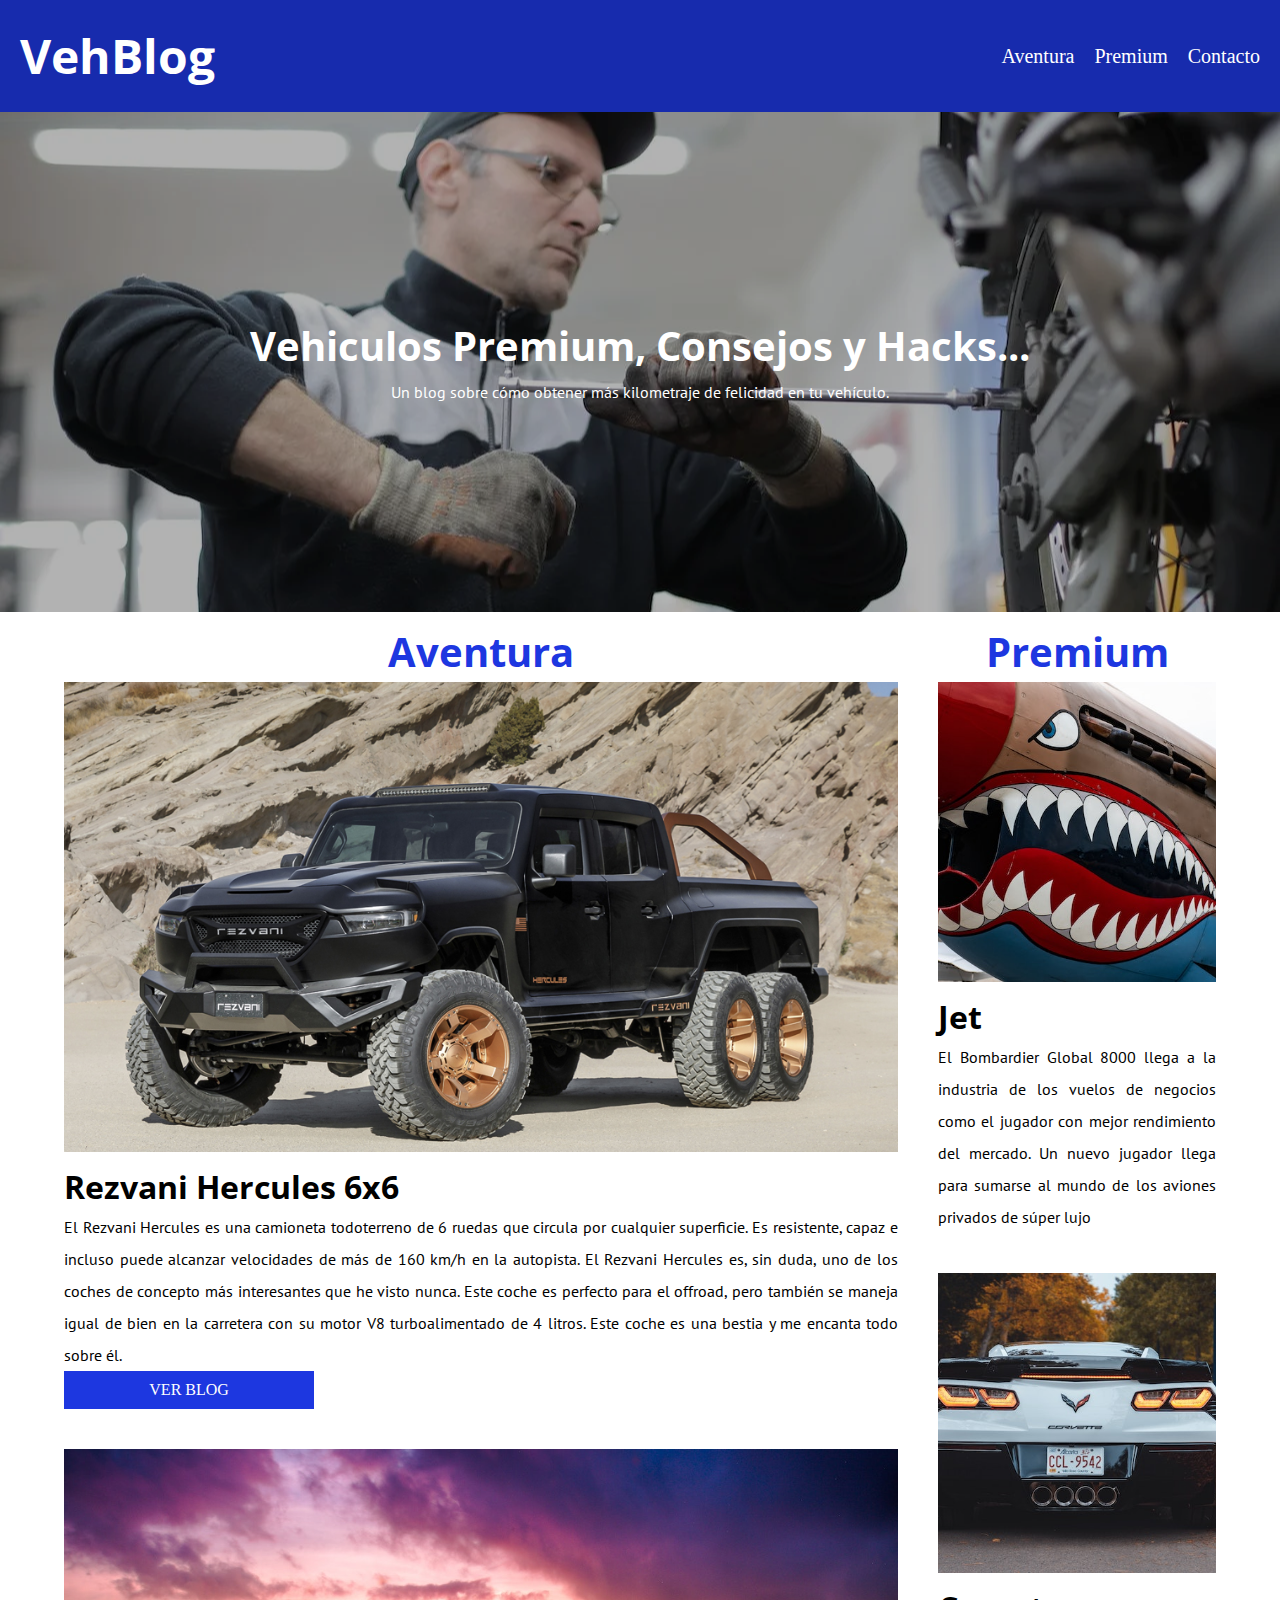
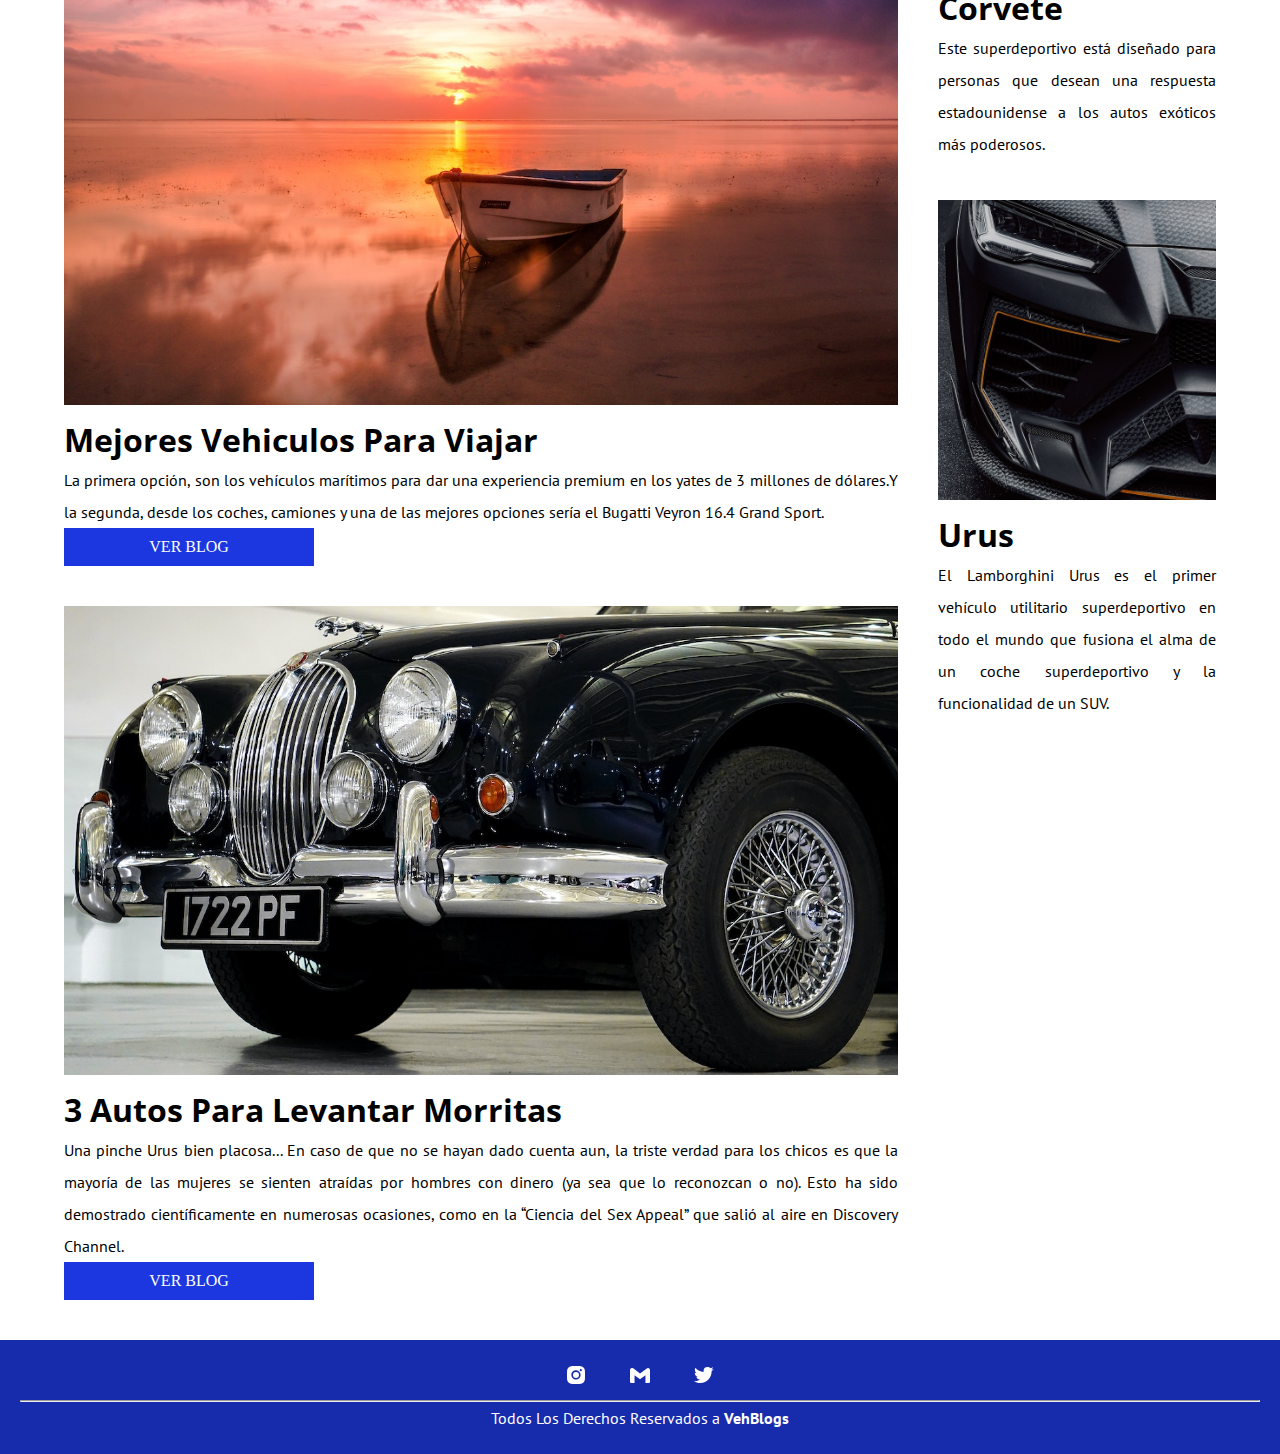
<file: index.html>
<!DOCTYPE html>
<html lang="en">
<head>
    <meta charset="UTF-8">
    <meta http-equiv="X-UA-Compatible" content="IE=edge">
    <meta name="viewport" content="width=device-width, initial-scale=1.0">
    <meta name="description" content="Pagina web sobre vehiculos premium de alta calidad">
    <link rel="preload" href="CSS/normalize.css" as="style">
    <link rel="stylesheet" href="CSS/normalize.css">
    <link rel="preload" href="CSS/style.css" as="style">
    <link rel="stylesheet" href="CSS/style.css">
    <title>LlantaBlogs</title>
</head>
<body>
    <header class="header flex">

        <a class="header__link" href="index.html">
            <h1 class="header__title">VehBlog</h1>
        </a>

        <nav class="navegacion flex">
            <a href="#aventura" class="navegacion__link">Aventura</a>
            <a href="#premium" class="navegacion__link">Premium</a>
            <a href="contacto.html" class="navegacion__link">Contacto</a>
        </nav>

    </header>

    <section class="cover flex">
        <div class="cover__capa"></div>
        <h2 class="cover__title">Vehiculos Premium, Consejos y Hacks...</h2>
        <p class="cover__paragraph"> Un blog sobre cómo obtener más kilometraje de felicidad en tu vehículo.</p>
    </section>

    <div class="container contenedor" id="aventura">
        <main class="main">
            <h2 class="main__title">Aventura</h2>
            <article class="article">
                <img loading="lazy" src="img/hercules.jpg" class="article__image" alt="camioneta 6x6">
                <h3 class="article__title">Rezvani Hercules 6x6</h3>
                <p class="article__paragraph">El Rezvani Hercules es una camioneta todoterreno de 6 ruedas que circula por cualquier superficie. Es resistente, capaz e incluso puede alcanzar velocidades de más de 160 km/h en la autopista. El Rezvani Hercules es, sin duda, uno de los coches de concepto más interesantes que he visto nunca. Este coche es perfecto para el offroad, pero también se maneja igual de bien en la carretera con su motor V8 turboalimentado de 4 litros. Este coche es una bestia y me encanta todo sobre él.</p>
                <a href="hercules6x6.html"class="article__botton">Ver Blog</a>
            </article>
            <article class="article">
                <img loading="lazy" src="img/boat.jpg" class="article__image" alt="bote">
                <h3 class="article__title">Mejores vehiculos para viajar</h3>
                <p class="article__paragraph">La primera opción, son los vehículos marítimos para dar una experiencia premium en los yates de 3 millones de dólares.Y la segunda, desde los coches, camiones y una de las mejores opciones sería el Bugatti Veyron 16.4 Grand Sport.</p>
                <a class="article__botton" href="vehiculos.html">Ver Blog</a>
            </article>
            <article class="article">
                <img loading="lazy" src="img/vehiculo-negro.jpg" class="article__image" alt="vehiculo">
                <h3 class="article__title">3 autos para levantar morritas</h3>
                <p class="article__paragraph">Una pinche Urus bien placosa... En caso de que no se hayan dado cuenta aun, la triste verdad para los chicos es que la mayoría de las mujeres se sienten atraídas por hombres con dinero (ya sea que lo reconozcan o no). Esto ha sido demostrado científicamente en numerosas ocasiones, como en la “Ciencia del Sex Appeal” que salió al aire en Discovery Channel. </p>
                <a class="article__botton botton" href="morritas.html">Ver Blog</a>
            </article>
        </main>

        <aside class="asidebar" id="premium">
            <h2 class="asidebar__title">
                Premium
            </h2>

            <div class="asidebar-card">
                <img loading="lazy" src="img/jet.jpg" alt="jet" class="card__image">
                <h3 class="card__title">Jet</h3>
                <p class="card__paragraph">El Bombardier Global 8000 llega a la industria de los vuelos de negocios como el jugador con mejor rendimiento del mercado. Un nuevo jugador llega para sumarse al mundo de los aviones privados de súper lujo</p>
            </div>
            <div class="asidebar-card">
                <img loading="lazy" src="img/corvette.jpg" alt="corvette" class="card__image">
                <h3 class="card__title">Corvete</h3>
                <p class="card__paragraph">Este superdeportivo está diseñado para personas que desean una respuesta estadounidense a los autos exóticos más poderosos.</p>
            </div>
            <div class="asidebar-card">
                <img loading="lazy" src="img/urus.jpg" alt="Urus" class="card__image">
                <h3 class="card__title">Urus</h3>
                <p class="card__paragraph">El Lamborghini Urus es el primer vehículo utilitario superdeportivo en todo el mundo que fusiona el alma de un coche superdeportivo y la funcionalidad de un SUV.</p>
            </div>
        </aside>     
    </div>



    <footer class="footer">
        <nav class="navegacion flex">
            <a href="#" class="navegacion__link"><svg xmlns="http://www.w3.org/2000/svg" width="24" height="24" style="fill: var(--ligth);"><path d="M20.947 8.305a6.53 6.53 0 0 0-.419-2.216 4.61 4.61 0 0 0-2.633-2.633 6.606 6.606 0 0 0-2.186-.42c-.962-.043-1.267-.055-3.709-.055s-2.755 0-3.71.055a6.606 6.606 0 0 0-2.185.42 4.607 4.607 0 0 0-2.633 2.633 6.554 6.554 0 0 0-.419 2.185c-.043.963-.056 1.268-.056 3.71s0 2.754.056 3.71c.015.748.156 1.486.419 2.187a4.61 4.61 0 0 0 2.634 2.632 6.584 6.584 0 0 0 2.185.45c.963.043 1.268.056 3.71.056s2.755 0 3.71-.056a6.59 6.59 0 0 0 2.186-.419 4.615 4.615 0 0 0 2.633-2.633c.263-.7.404-1.438.419-2.187.043-.962.056-1.267.056-3.71-.002-2.442-.002-2.752-.058-3.709zm-8.953 8.297c-2.554 0-4.623-2.069-4.623-4.623s2.069-4.623 4.623-4.623a4.623 4.623 0 0 1 0 9.246zm4.807-8.339a1.077 1.077 0 0 1-1.078-1.078 1.077 1.077 0 1 1 2.155 0c0 .596-.482 1.078-1.077 1.078z"></path><circle cx="11.994" cy="11.979" r="3.003"></circle></svg></a>
            <a href="#" class="navegacion__link"><svg xmlns="http://www.w3.org/2000/svg" width="24" height="24" style="fill: var(--ligth);"><path d="m18.73 5.41-1.28 1L12 10.46 6.55 6.37l-1.28-1A2 2 0 0 0 2 7.05v11.59A1.36 1.36 0 0 0 3.36 20h3.19v-7.72L12 16.37l5.45-4.09V20h3.19A1.36 1.36 0 0 0 22 18.64V7.05a2 2 0 0 0-3.27-1.64z"></path></svg></a>
            <a href="#" class="navegacion__link"><svg xmlns="http://www.w3.org/2000/svg" width="24" height="24" style="fill: var(--ligth);"><path d="M19.633 7.997c.013.175.013.349.013.523 0 5.325-4.053 11.461-11.46 11.461-2.282 0-4.402-.661-6.186-1.809.324.037.636.05.973.05a8.07 8.07 0 0 0 5.001-1.721 4.036 4.036 0 0 1-3.767-2.793c.249.037.499.062.761.062.361 0 .724-.05 1.061-.137a4.027 4.027 0 0 1-3.23-3.953v-.05c.537.299 1.16.486 1.82.511a4.022 4.022 0 0 1-1.796-3.354c0-.748.199-1.434.548-2.032a11.457 11.457 0 0 0 8.306 4.215c-.062-.3-.1-.611-.1-.923a4.026 4.026 0 0 1 4.028-4.028c1.16 0 2.207.486 2.943 1.272a7.957 7.957 0 0 0 2.556-.973 4.02 4.02 0 0 1-1.771 2.22 8.073 8.073 0 0 0 2.319-.624 8.645 8.645 0 0 1-2.019 2.083z"></path></svg></a>
        </nav>
        <hr>
        <p class="footer__paragraph">Todos Los Derechos Reservados a <b>VehBlogs</b></p>
    </footer>


    <script src="JS/modernizr.js"></script>
</body>
</html>
</file>
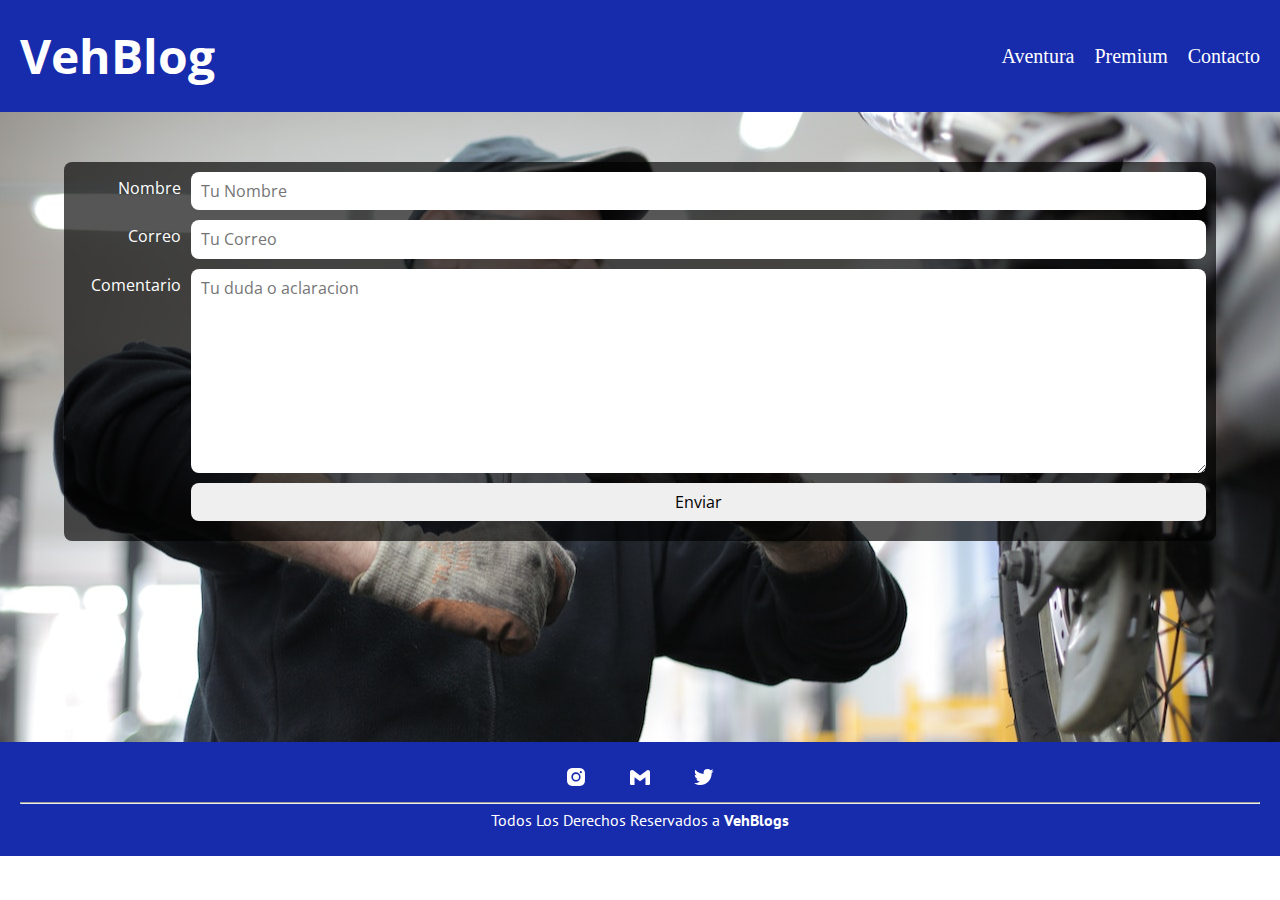
<file: contacto.html>
<!DOCTYPE html>
<html lang="en">
<head>
    <meta charset="UTF-8">
    <meta http-equiv="X-UA-Compatible" content="IE=edge">
    <meta name="viewport" content="width=device-width, initial-scale=1.0">
    <meta name="description" content="Pagina web sobre vehiculos premium de alta calidad">
    <link rel="preload" href="CSS/normalize.css" as="style">
    <link rel="stylesheet" href="CSS/normalize.css">
    <link rel="preload" href="CSS/style.css" as="style">
    <link rel="stylesheet" href="CSS/style.css">
    <title>LlantaBlogs</title>
</head>
<body>
    <header class="header flex">

        <a class="header__link" href="index.html">
            <h1 class="header__title">VehBlog</h1>
        </a>

        <nav class="navegacion flex">
            <a href="#aventura" class="navegacion__link">Aventura</a>
            <a href="#premium" class="navegacion__link">Premium</a>
            <a href="contacto.html" class="navegacion__link">Contacto</a>
        </nav>

    </header>

        <main class="contacto" style="--i: url(../img/arreglar-auto.jpg)">
            <form class="form contenedor">
                <div class="form__separador">
                    <label class="form__label" for="name">Nombre</label>
                    <input class="form__input" type="text" id="name" placeholder="Tu Nombre" required autocomplete="name">
                </div>
                <div class="form__separador">
                    <label class="form__label" for="email">Correo</label>
                    <input class="form__input" type="email" id="email" placeholder="Tu Correo" required autocomplete="email">
                </div>
                <div class="form__separador">
                    <label class="form__label" for="comentario">Comentario</label>
                    <textarea class="form__input" name="comentario" placeholder="Tu duda o aclaracion" id="comentario" cols="30" rows="10" required></textarea>
                </div>
                <div class="form__separador">
                    <label class="form__label"></label>
                    <input class="form__input" type="submit" value="Enviar">                    
                </div>

            </form>
        </main>

    <footer class="footer">
        <nav class="navegacion flex">
            <a href="#" class="navegacion__link"><svg xmlns="http://www.w3.org/2000/svg" width="24" height="24" style="fill: var(--ligth);"><path d="M20.947 8.305a6.53 6.53 0 0 0-.419-2.216 4.61 4.61 0 0 0-2.633-2.633 6.606 6.606 0 0 0-2.186-.42c-.962-.043-1.267-.055-3.709-.055s-2.755 0-3.71.055a6.606 6.606 0 0 0-2.185.42 4.607 4.607 0 0 0-2.633 2.633 6.554 6.554 0 0 0-.419 2.185c-.043.963-.056 1.268-.056 3.71s0 2.754.056 3.71c.015.748.156 1.486.419 2.187a4.61 4.61 0 0 0 2.634 2.632 6.584 6.584 0 0 0 2.185.45c.963.043 1.268.056 3.71.056s2.755 0 3.71-.056a6.59 6.59 0 0 0 2.186-.419 4.615 4.615 0 0 0 2.633-2.633c.263-.7.404-1.438.419-2.187.043-.962.056-1.267.056-3.71-.002-2.442-.002-2.752-.058-3.709zm-8.953 8.297c-2.554 0-4.623-2.069-4.623-4.623s2.069-4.623 4.623-4.623a4.623 4.623 0 0 1 0 9.246zm4.807-8.339a1.077 1.077 0 0 1-1.078-1.078 1.077 1.077 0 1 1 2.155 0c0 .596-.482 1.078-1.077 1.078z"></path><circle cx="11.994" cy="11.979" r="3.003"></circle></svg></a>
            <a href="#" class="navegacion__link"><svg xmlns="http://www.w3.org/2000/svg" width="24" height="24" style="fill: var(--ligth);"><path d="m18.73 5.41-1.28 1L12 10.46 6.55 6.37l-1.28-1A2 2 0 0 0 2 7.05v11.59A1.36 1.36 0 0 0 3.36 20h3.19v-7.72L12 16.37l5.45-4.09V20h3.19A1.36 1.36 0 0 0 22 18.64V7.05a2 2 0 0 0-3.27-1.64z"></path></svg></a>
            <a href="#" class="navegacion__link"><svg xmlns="http://www.w3.org/2000/svg" width="24" height="24" style="fill: var(--ligth);"><path d="M19.633 7.997c.013.175.013.349.013.523 0 5.325-4.053 11.461-11.46 11.461-2.282 0-4.402-.661-6.186-1.809.324.037.636.05.973.05a8.07 8.07 0 0 0 5.001-1.721 4.036 4.036 0 0 1-3.767-2.793c.249.037.499.062.761.062.361 0 .724-.05 1.061-.137a4.027 4.027 0 0 1-3.23-3.953v-.05c.537.299 1.16.486 1.82.511a4.022 4.022 0 0 1-1.796-3.354c0-.748.199-1.434.548-2.032a11.457 11.457 0 0 0 8.306 4.215c-.062-.3-.1-.611-.1-.923a4.026 4.026 0 0 1 4.028-4.028c1.16 0 2.207.486 2.943 1.272a7.957 7.957 0 0 0 2.556-.973 4.02 4.02 0 0 1-1.771 2.22 8.073 8.073 0 0 0 2.319-.624 8.645 8.645 0 0 1-2.019 2.083z"></path></svg></a>
        </nav>
        <hr>
        <p class="footer__paragraph">Todos Los Derechos Reservados a <b>VehBlogs</b></p>
    </footer>

    <script src="JS/modernizr.js"></script>

</body>
</html>
</file>
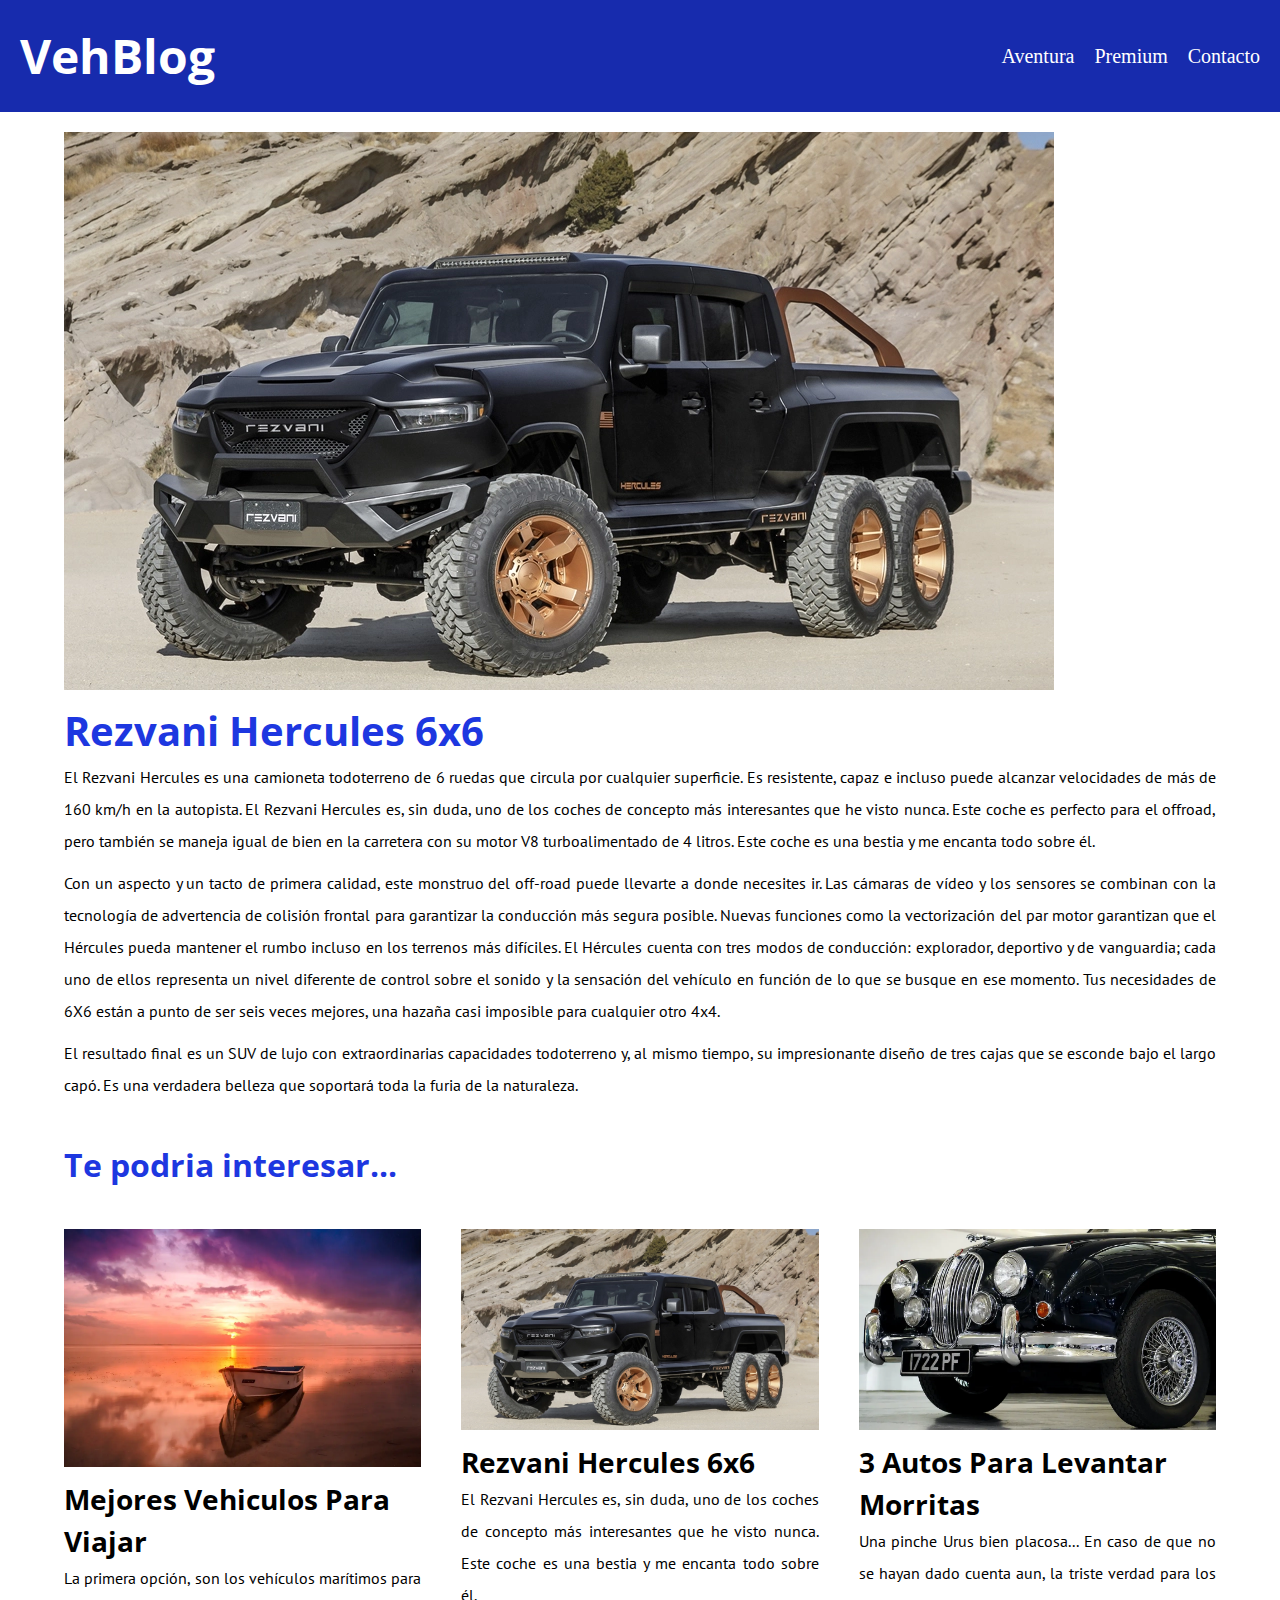
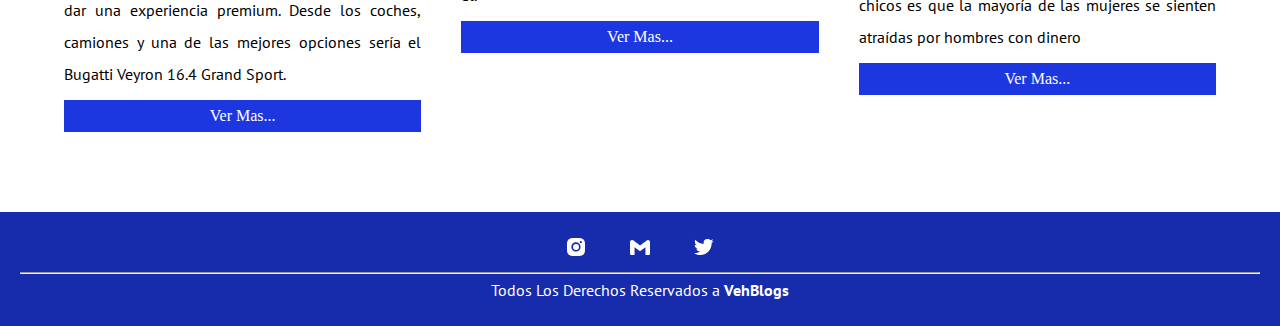
<file: hercules6x6.html>
<!DOCTYPE html>
<html lang="en">
<head>
    <meta charset="UTF-8">
    <meta http-equiv="X-UA-Compatible" content="IE=edge">
    <meta name="viewport" content="width=device-width, initial-scale=1.0">
    <link rel="preload" href="CSS/normalize.css" as="style">
    <link rel="stylesheet" href="CSS/normalize.css">
    <link rel="preload" href="CSS/style.css" as="style">
    <link rel="stylesheet" href="CSS/style.css">
    <title>LlantaBlogs</title>
</head>
<body>
    <header class="header flex">

        <a class="header__link" href="index.html">
            <h1 class="header__title">VehBlog</h1>
        </a>

        <nav class="navegacion flex">
            <a href="index.html" class="navegacion__link">Aventura</a>
            <a href="index.html" class="navegacion__link">Premium</a>
            <a href="contacto.html" class="navegacion__link">Contacto</a>
        </nav>

    </header>

    <main class="main">
        <article class="entrada contenedor">
            <picture>
                <source loading="lazy" class="entrada__image" srcset="img/hercules.webp" type="image/webp">
                <img loading="lazy" class="entrada__image" src="img/hercules.jpg" alt="camioneta 6x6">
            </picture>
            <h2 class="entrada__title">Rezvani Hercules 6x6</h2>
            <p class="entrada__paragraph">El Rezvani Hercules es una camioneta todoterreno de 6 ruedas que circula por cualquier superficie. Es resistente, capaz e incluso puede alcanzar velocidades de más de 160 km/h en la autopista. El Rezvani Hercules es, sin duda, uno de los coches de concepto más interesantes que he visto nunca. Este coche es perfecto para el offroad, pero también se maneja igual de bien en la carretera con su motor V8 turboalimentado de 4 litros. Este coche es una bestia y me encanta todo sobre él.</p>
            <p class="entrada__paragraph">Con un aspecto y un tacto de primera calidad, este monstruo del off-road puede llevarte a donde necesites ir. Las cámaras de vídeo y los sensores se combinan con la tecnología de advertencia de colisión frontal para garantizar la conducción más segura posible. Nuevas funciones como la vectorización del par motor garantizan que el Hércules pueda mantener el rumbo incluso en los terrenos más difíciles. El Hércules cuenta con tres modos de conducción: explorador, deportivo y de vanguardia; cada uno de ellos representa un nivel diferente de control sobre el sonido y la sensación del vehículo en función de lo que se busque en ese momento. Tus necesidades de 6X6 están a punto de ser seis veces mejores, una hazaña casi imposible para cualquier otro 4x4.</p>
            <p class="entrada__paragraph">El resultado final es un SUV de lujo con extraordinarias capacidades todoterreno y, al mismo tiempo, su impresionante diseño de tres cajas que se esconde bajo el largo capó. Es una verdadera belleza que soportará toda la furia de la naturaleza.</p>
        </article>
    </main>

    <aside class="recomendaciones contenedor">
        <h3 class="recomendaciones__title">Te podria interesar...</h3>
        <div class="card">
            <picture>
                <source loading="lazy" class="entrada__image" srcset="img/boat.webp" type="image/webp">
                <img loading="lazy" class="entrada__image" src="img/boat.jpg" alt="camioneta 6x6">
            </picture>
            <h4 class="card__title">Mejores Vehiculos para Viajar</h4>
            <p class="card__paragraph">La primera opción, son los vehículos marítimos para dar una experiencia premium. Desde los coches, camiones y una de las mejores opciones sería el Bugatti Veyron 16.4 Grand Sport.</p>
            <a class="card__botton" href="vehiculos.html">Ver mas...</a>
        </div>
        <div class="card">
            <picture>
                <source loading="lazy" class="entrada__image" srcset="img/hercules.webp" type="image/webp">
                <img loading="lazy" class="entrada__image" src="img/hercules.jpg" alt="camioneta 6x6">
            </picture>
            <h4 class="card__title">Rezvani Hercules 6x6</h4>
            <p class="card__paragraph">El Rezvani Hercules es, sin duda, uno de los coches de concepto más interesantes que he visto nunca. Este coche es una bestia y me encanta todo sobre él.</p>
            <a class="card__botton" href="hercules6x6.html">Ver mas...</a>
        </div>
        <div class="card">
            <picture>
                <source loading="lazy" class="entrada__image" srcset="img/vehiculo-negro.webp" type="image/webp">
                <img loading="lazy" class="entrada__image" src="img/vehiculo-negro.jpg" alt="auto clasico">
            </picture>
            <h4 class="card__title">3 autos para levantar morritas</h4>
            <p class="card__paragraph">Una pinche Urus bien placosa... En caso de que no se hayan dado cuenta aun, la triste verdad para los chicos es que la mayoría de las mujeres se sienten atraídas por hombres con dinero</p>
            <a class="card__botton" href="morritas.html">Ver mas...</a>
        </div>
    </aside>


    <footer class="footer">
        <nav class="navegacion flex">
            <a href="#" class="navegacion__link"><svg xmlns="http://www.w3.org/2000/svg" width="24" height="24" style="fill: var(--ligth);"><path d="M20.947 8.305a6.53 6.53 0 0 0-.419-2.216 4.61 4.61 0 0 0-2.633-2.633 6.606 6.606 0 0 0-2.186-.42c-.962-.043-1.267-.055-3.709-.055s-2.755 0-3.71.055a6.606 6.606 0 0 0-2.185.42 4.607 4.607 0 0 0-2.633 2.633 6.554 6.554 0 0 0-.419 2.185c-.043.963-.056 1.268-.056 3.71s0 2.754.056 3.71c.015.748.156 1.486.419 2.187a4.61 4.61 0 0 0 2.634 2.632 6.584 6.584 0 0 0 2.185.45c.963.043 1.268.056 3.71.056s2.755 0 3.71-.056a6.59 6.59 0 0 0 2.186-.419 4.615 4.615 0 0 0 2.633-2.633c.263-.7.404-1.438.419-2.187.043-.962.056-1.267.056-3.71-.002-2.442-.002-2.752-.058-3.709zm-8.953 8.297c-2.554 0-4.623-2.069-4.623-4.623s2.069-4.623 4.623-4.623a4.623 4.623 0 0 1 0 9.246zm4.807-8.339a1.077 1.077 0 0 1-1.078-1.078 1.077 1.077 0 1 1 2.155 0c0 .596-.482 1.078-1.077 1.078z"></path><circle cx="11.994" cy="11.979" r="3.003"></circle></svg></a>
            <a href="#" class="navegacion__link"><svg xmlns="http://www.w3.org/2000/svg" width="24" height="24" style="fill: var(--ligth);"><path d="m18.73 5.41-1.28 1L12 10.46 6.55 6.37l-1.28-1A2 2 0 0 0 2 7.05v11.59A1.36 1.36 0 0 0 3.36 20h3.19v-7.72L12 16.37l5.45-4.09V20h3.19A1.36 1.36 0 0 0 22 18.64V7.05a2 2 0 0 0-3.27-1.64z"></path></svg></a>
            <a href="#" class="navegacion__link"><svg xmlns="http://www.w3.org/2000/svg" width="24" height="24" style="fill: var(--ligth);"><path d="M19.633 7.997c.013.175.013.349.013.523 0 5.325-4.053 11.461-11.46 11.461-2.282 0-4.402-.661-6.186-1.809.324.037.636.05.973.05a8.07 8.07 0 0 0 5.001-1.721 4.036 4.036 0 0 1-3.767-2.793c.249.037.499.062.761.062.361 0 .724-.05 1.061-.137a4.027 4.027 0 0 1-3.23-3.953v-.05c.537.299 1.16.486 1.82.511a4.022 4.022 0 0 1-1.796-3.354c0-.748.199-1.434.548-2.032a11.457 11.457 0 0 0 8.306 4.215c-.062-.3-.1-.611-.1-.923a4.026 4.026 0 0 1 4.028-4.028c1.16 0 2.207.486 2.943 1.272a7.957 7.957 0 0 0 2.556-.973 4.02 4.02 0 0 1-1.771 2.22 8.073 8.073 0 0 0 2.319-.624 8.645 8.645 0 0 1-2.019 2.083z"></path></svg></a>
        </nav>
        <hr>
        <p class="footer__paragraph">Todos Los Derechos Reservados a <b>VehBlogs</b></p>
    </footer>
    <script src="JS/modernizr.js"></script>

</body>
</html>
</file>
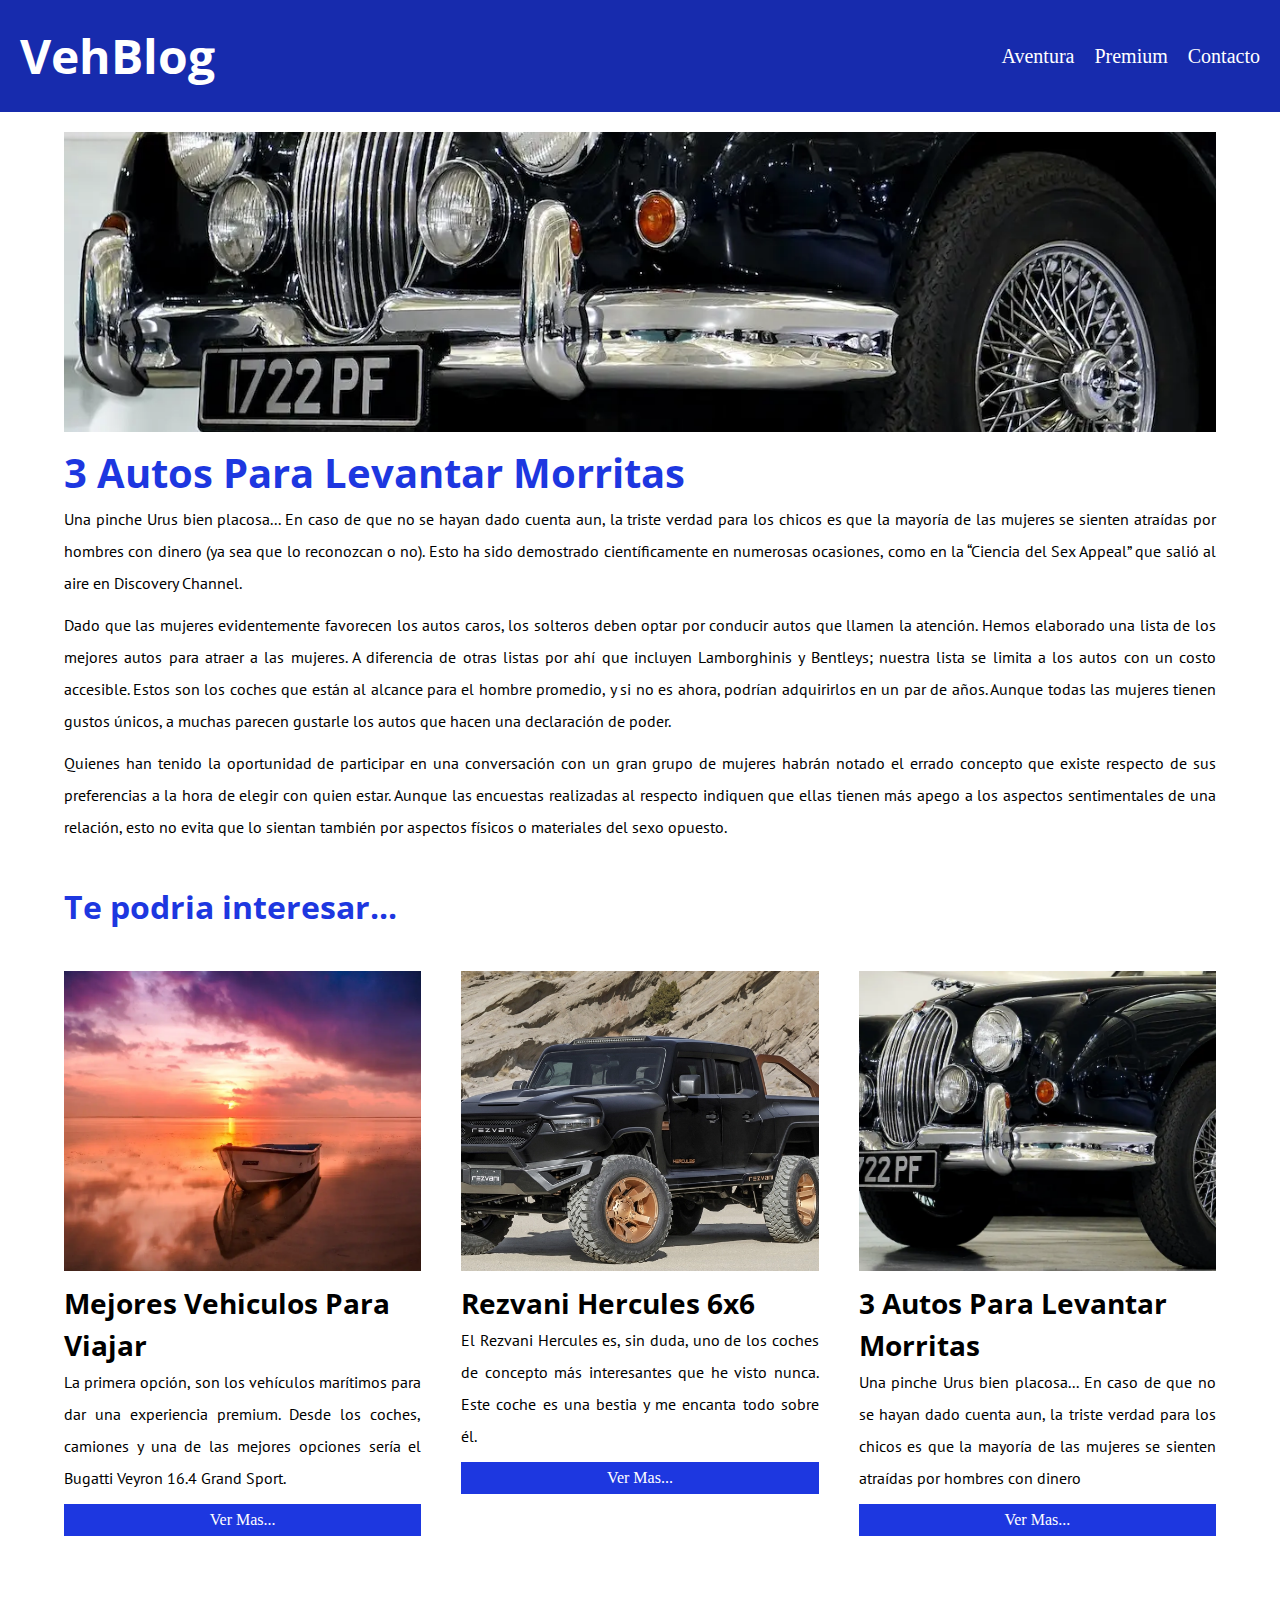
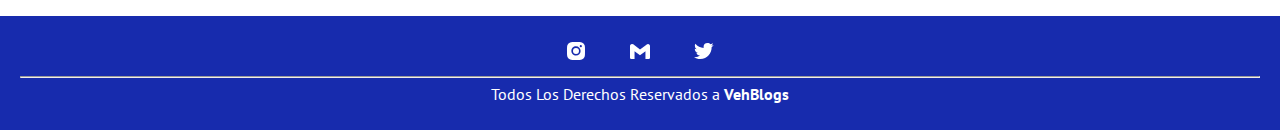
<file: morritas.html>
<!DOCTYPE html>
<html lang="en">
<head>
    <meta charset="UTF-8">
    <meta http-equiv="X-UA-Compatible" content="IE=edge">
    <meta name="viewport" content="width=device-width, initial-scale=1.0">
    <link rel="preload" href="CSS/normalize.css" as="style">
    <link rel="stylesheet" href="CSS/normalize.css">
    <link rel="preload" href="CSS/style.css" as="style">
    <link rel="stylesheet" href="CSS/style.css">
    <title>LlantaBlogs</title>
</head>
<body>
    <header class="header flex">

        <a class="header__link" href="index.html">
            <h1 class="header__title">VehBlog</h1>
        </a>

        <nav class="navegacion flex">
            <a href="index.html" class="navegacion__link">Aventura</a>
            <a href="index.html" class="navegacion__link">Premium</a>
            <a href="contacto.html" class="navegacion__link">Contacto</a>
        </nav>

    </header>

    <main class="main">
        <article class="entrada contenedor">
            <picture>
                <source loading="lazy" srcset="img/vehiculo-negro.webp" type="image/webp">
                <img loading="lazy" class="card__image" src="img/vehiculo-negro.jpg" alt="vehiculo clasico">
            </picture>
            <h2 class="entrada__title">3 autos para levantar morritas</h2>
            <p class="entrada__paragraph">Una pinche Urus bien placosa... En caso de que no se hayan dado cuenta aun, la triste verdad para los chicos es que la mayoría de las mujeres se sienten atraídas por hombres con dinero (ya sea que lo reconozcan o no). Esto ha sido demostrado científicamente en numerosas ocasiones, como en la “Ciencia del Sex Appeal” que salió al aire en Discovery Channel. </p>
            <p class="entrada__paragraph">Dado que las mujeres evidentemente favorecen los autos caros, los solteros deben optar por conducir autos que llamen la atención. Hemos elaborado una lista de los mejores autos para atraer a las mujeres. A diferencia de otras listas por ahí que incluyen Lamborghinis y Bentleys; nuestra lista se limita a los autos con un costo accesible. Estos son los coches que están al alcance para el hombre promedio, y si no es ahora, podrían adquirirlos en un par de años. Aunque todas las mujeres tienen gustos únicos, a muchas parecen gustarle los autos que hacen una declaración de poder.</p>
            <p class="entrada__paragraph">Quienes han tenido la oportunidad de participar en una conversación con un gran grupo de mujeres habrán notado el errado concepto que existe respecto de sus preferencias a la hora de elegir con quien estar.
            Aunque las encuestas realizadas al respecto indiquen que ellas tienen más apego a los aspectos sentimentales de una relación, esto no evita que lo sientan también por aspectos físicos o materiales del sexo opuesto.</p>
        </article>
    </main>

    <aside class="recomendaciones contenedor">
        <h3 class="recomendaciones__title">Te podria interesar...</h3>
        <div class="card">
            <picture>
                <source loading="lazy" srcset="img/boat.webp" type="image/webp">
                <img loading="lazy" class="card__image" src="img/boat.jpg" alt="bote">
            </picture>
            <h4 class="card__title">Mejores Vehiculos para Viajar</h4>
            <p class="card__paragraph">La primera opción, son los vehículos marítimos para dar una experiencia premium. Desde los coches, camiones y una de las mejores opciones sería el Bugatti Veyron 16.4 Grand Sport.</p>
            <a class="card__botton" href="vehiculos.html">Ver mas...</a>
        </div>
        <div class="card">
            <picture>
                <source loading="lazy" srcset="img/hercules.webp" type="image/webp">
                <img loading="lazy" class="card__image" src="img/hercules.jpg" alt="camioneta 6x6">
            </picture>
            <h4 class="card__title">Rezvani Hercules 6x6</h4>
            <p class="card__paragraph">El Rezvani Hercules es, sin duda, uno de los coches de concepto más interesantes que he visto nunca. Este coche es una bestia y me encanta todo sobre él.</p>
            <a class="card__botton" href="hercules6x6.html">Ver mas...</a>
        </div>
        <div class="card">
            <picture>
                <source loading="lazy" srcset="img/vehiculo-negro.webp" type="image/webp">
                <img loading="lazy" class="card__image" src="img/vehiculo-negro.jpg" alt="auto clasico">
            </picture>
            <h4 class="card__title">3 autos para levantar morritas</h4>
            <p class="card__paragraph">Una pinche Urus bien placosa... En caso de que no se hayan dado cuenta aun, la triste verdad para los chicos es que la mayoría de las mujeres se sienten atraídas por hombres con dinero</p>
            <a class="card__botton" href="morritas.html">Ver mas...</a>
        </div>
    </aside>


    <footer class="footer">
        <nav class="navegacion flex">
            <a href="#" class="navegacion__link"><svg xmlns="http://www.w3.org/2000/svg" width="24" height="24" style="fill: var(--ligth);"><path d="M20.947 8.305a6.53 6.53 0 0 0-.419-2.216 4.61 4.61 0 0 0-2.633-2.633 6.606 6.606 0 0 0-2.186-.42c-.962-.043-1.267-.055-3.709-.055s-2.755 0-3.71.055a6.606 6.606 0 0 0-2.185.42 4.607 4.607 0 0 0-2.633 2.633 6.554 6.554 0 0 0-.419 2.185c-.043.963-.056 1.268-.056 3.71s0 2.754.056 3.71c.015.748.156 1.486.419 2.187a4.61 4.61 0 0 0 2.634 2.632 6.584 6.584 0 0 0 2.185.45c.963.043 1.268.056 3.71.056s2.755 0 3.71-.056a6.59 6.59 0 0 0 2.186-.419 4.615 4.615 0 0 0 2.633-2.633c.263-.7.404-1.438.419-2.187.043-.962.056-1.267.056-3.71-.002-2.442-.002-2.752-.058-3.709zm-8.953 8.297c-2.554 0-4.623-2.069-4.623-4.623s2.069-4.623 4.623-4.623a4.623 4.623 0 0 1 0 9.246zm4.807-8.339a1.077 1.077 0 0 1-1.078-1.078 1.077 1.077 0 1 1 2.155 0c0 .596-.482 1.078-1.077 1.078z"></path><circle cx="11.994" cy="11.979" r="3.003"></circle></svg></a>
            <a href="#" class="navegacion__link"><svg xmlns="http://www.w3.org/2000/svg" width="24" height="24" style="fill: var(--ligth);"><path d="m18.73 5.41-1.28 1L12 10.46 6.55 6.37l-1.28-1A2 2 0 0 0 2 7.05v11.59A1.36 1.36 0 0 0 3.36 20h3.19v-7.72L12 16.37l5.45-4.09V20h3.19A1.36 1.36 0 0 0 22 18.64V7.05a2 2 0 0 0-3.27-1.64z"></path></svg></a>
            <a href="#" class="navegacion__link"><svg xmlns="http://www.w3.org/2000/svg" width="24" height="24" style="fill: var(--ligth);"><path d="M19.633 7.997c.013.175.013.349.013.523 0 5.325-4.053 11.461-11.46 11.461-2.282 0-4.402-.661-6.186-1.809.324.037.636.05.973.05a8.07 8.07 0 0 0 5.001-1.721 4.036 4.036 0 0 1-3.767-2.793c.249.037.499.062.761.062.361 0 .724-.05 1.061-.137a4.027 4.027 0 0 1-3.23-3.953v-.05c.537.299 1.16.486 1.82.511a4.022 4.022 0 0 1-1.796-3.354c0-.748.199-1.434.548-2.032a11.457 11.457 0 0 0 8.306 4.215c-.062-.3-.1-.611-.1-.923a4.026 4.026 0 0 1 4.028-4.028c1.16 0 2.207.486 2.943 1.272a7.957 7.957 0 0 0 2.556-.973 4.02 4.02 0 0 1-1.771 2.22 8.073 8.073 0 0 0 2.319-.624 8.645 8.645 0 0 1-2.019 2.083z"></path></svg></a>
        </nav>
        <hr>
        <p class="footer__paragraph">Todos Los Derechos Reservados a <b>VehBlogs</b></p>
    </footer>
    <script src="JS/modernizr.js"></script>

</body>
</html>
</file>
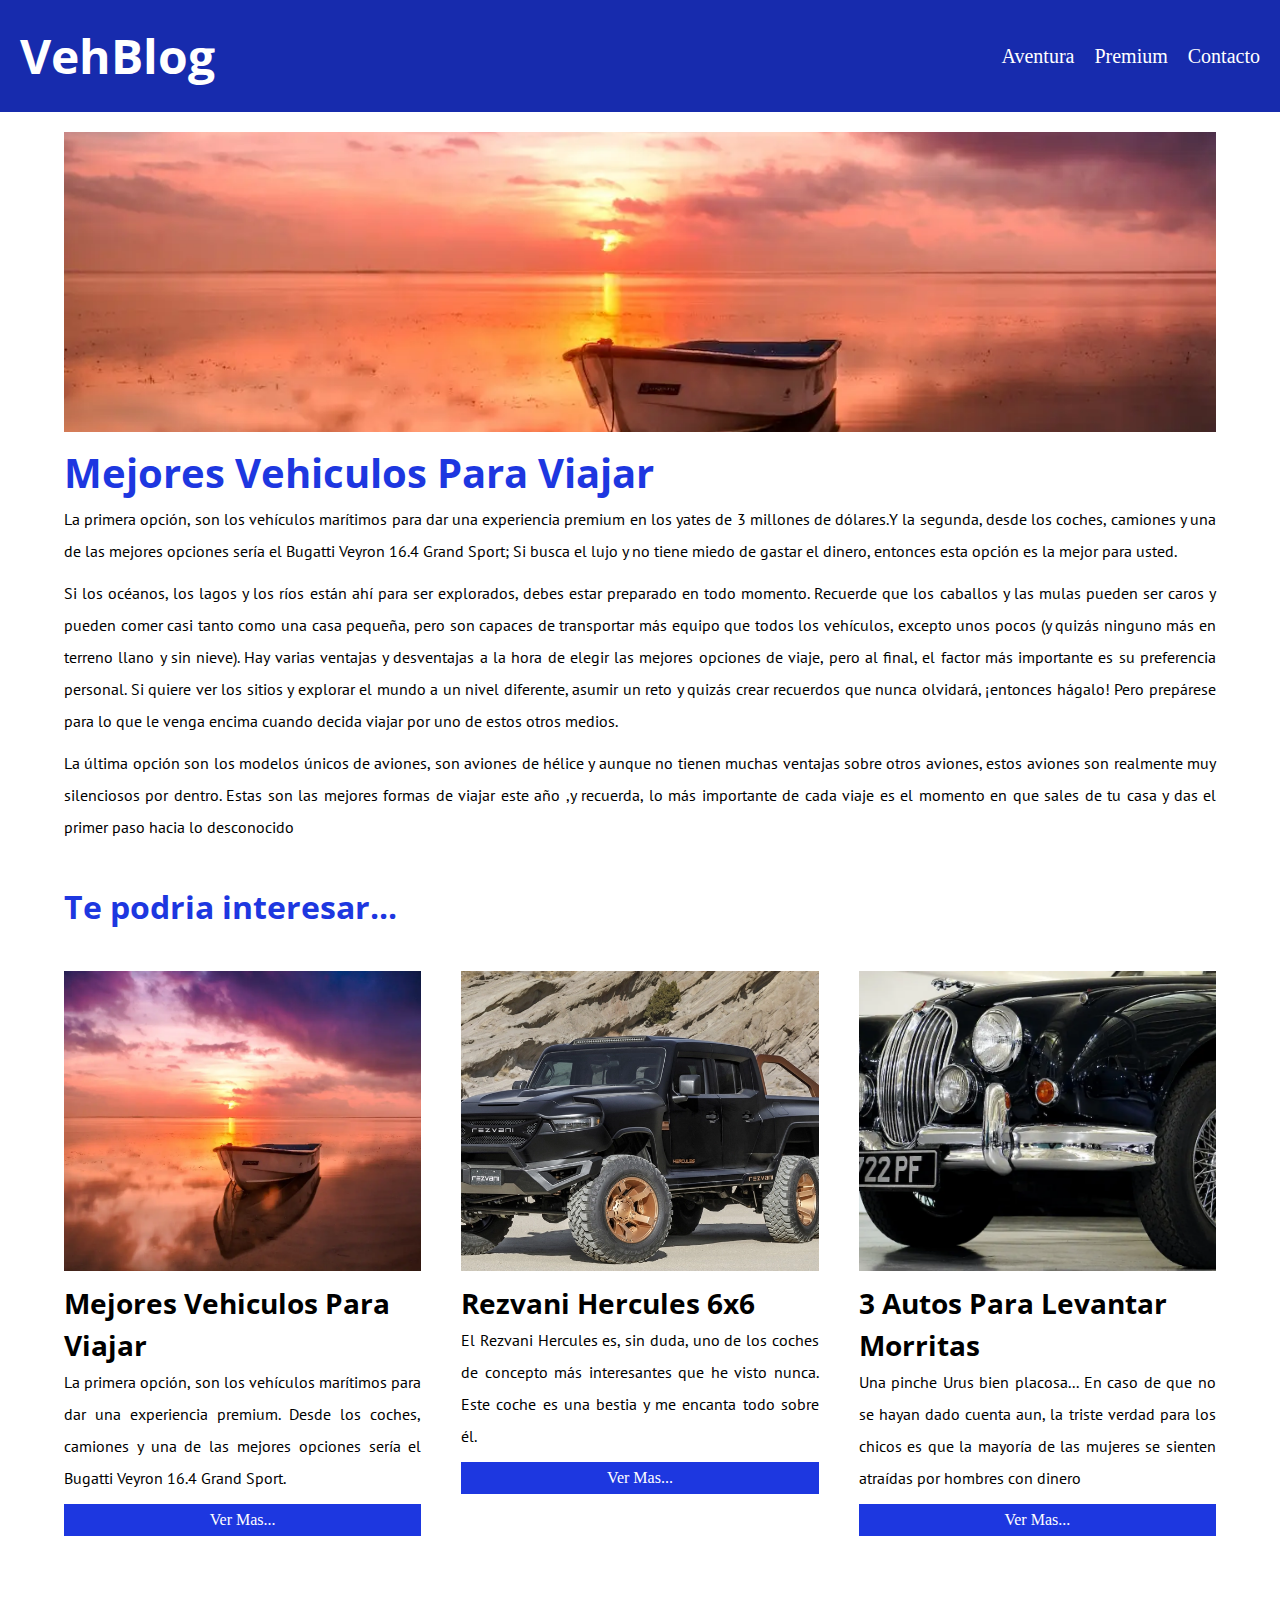
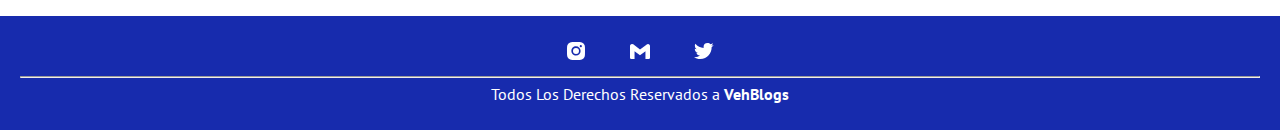
<file: vehiculos.html>
<!DOCTYPE html>
<html lang="en">
<head>
    <meta charset="UTF-8">
    <meta http-equiv="X-UA-Compatible" content="IE=edge">
    <meta name="viewport" content="width=device-width, initial-scale=1.0">
    <link rel="preload" href="CSS/normalize.css" as="style">
    <link rel="stylesheet" href="CSS/normalize.css">
    <link rel="preload" href="CSS/style.css" as="style">
    <link rel="stylesheet" href="CSS/style.css">
    <title>LlantaBlogs</title>
</head>
<body>
    <header class="header flex">

        <a class="header__link" href="index.html">
            <h1 class="header__title">VehBlog</h1>
        </a>

        <nav class="navegacion flex">
            <a href="index.html" class="navegacion__link">Aventura</a>
            <a href="index.html" class="navegacion__link">Premium</a>
            <a href="contacto.html" class="navegacion__link">Contacto</a>
        </nav>

    </header>

    <main class="main">
        <article class="entrada contenedor">
            <picture>
                <source loading="lazy" srcset="img/boat.webp" type="image/webp">
                <img loading="lazy" class="card__image" src="img/boat.jpg" alt="bote">
            </picture>
            <h2 class="entrada__title">Mejores vehiculos para viajar</h2>
            <p class="entrada__paragraph">La primera opción, son los vehículos marítimos para dar una experiencia premium en los yates de 3 millones de dólares.Y la segunda, desde los coches, camiones y una de las mejores opciones sería el Bugatti Veyron 16.4 Grand Sport; Si busca el lujo y no tiene miedo de gastar el dinero, entonces esta opción es la mejor para usted.</p>
            <p class="entrada__paragraph">Si los océanos, los lagos y los ríos están ahí para ser explorados, debes estar preparado en todo momento. Recuerde que los caballos y las mulas pueden ser caros y pueden comer casi tanto como una casa pequeña, pero son capaces de transportar más equipo que todos los vehículos, excepto unos pocos (y quizás ninguno más en terreno llano y sin nieve). Hay varias ventajas y desventajas a la hora de elegir las mejores opciones de viaje, pero al final, el factor más importante es su preferencia personal. Si quiere ver los sitios y explorar el mundo a un nivel diferente, asumir un reto y quizás crear recuerdos que nunca olvidará, ¡entonces hágalo! Pero prepárese para lo que le venga encima cuando decida viajar por uno de estos otros medios.</p>
            <p class="entrada__paragraph">La última opción son los modelos únicos de aviones, son aviones de hélice y aunque no tienen muchas ventajas sobre otros aviones, estos aviones son realmente muy silenciosos por dentro. Estas son las mejores formas de viajar este año ,y recuerda, lo más importante de cada viaje es el momento en que sales de tu casa y das el primer paso hacia lo desconocido</p>
        </article>
    </main>

    <aside class="recomendaciones contenedor">
        <h3 class="recomendaciones__title">Te podria interesar...</h3>
        <div class="card">
            <picture>
                <source loading="lazy" srcset="img/boat.webp" type="image/webp">
                <img loading="lazy" class="card__image" src="img/boat.jpg" alt="bote">
            </picture>
            <h4 class="card__title">Mejores Vehiculos para Viajar</h4>
            <p class="card__paragraph">La primera opción, son los vehículos marítimos para dar una experiencia premium. Desde los coches, camiones y una de las mejores opciones sería el Bugatti Veyron 16.4 Grand Sport.</p>
            <a class="card__botton" href="vehiculos.html">Ver mas...</a>
        </div>
        <div class="card">
            <picture>
                <source loading="lazy" srcset="img/hercules.webp" type="image/webp">
                <img loading="lazy" class="card__image" src="img/hercules.jpg" alt="camioneta 6x6">
            </picture>
            <h4 class="card__title">Rezvani Hercules 6x6</h4>
            <p class="card__paragraph">El Rezvani Hercules es, sin duda, uno de los coches de concepto más interesantes que he visto nunca. Este coche es una bestia y me encanta todo sobre él.</p>
            <a class="card__botton" href="hercules6x6.html">Ver mas...</a>
        </div>
        <div class="card">
            <picture>
                <source loading="lazy" srcset="img/vehiculo-negro.webp" type="image/webp">
                <img loading="lazy" class="card__image" src="img/vehiculo-negro.jpg" alt="vehiculo clasico">
            </picture>
            <h4 class="card__title">3 autos para levantar morritas</h4>
            <p class="card__paragraph">Una pinche Urus bien placosa... En caso de que no se hayan dado cuenta aun, la triste verdad para los chicos es que la mayoría de las mujeres se sienten atraídas por hombres con dinero</p>
            <a class="card__botton" href="morritas.html">Ver mas...</a>
        </div>
    </aside>


    <footer class="footer">
        <nav class="navegacion flex">
            <a href="#" class="navegacion__link"><svg xmlns="http://www.w3.org/2000/svg" width="24" height="24" style="fill: var(--ligth);"><path d="M20.947 8.305a6.53 6.53 0 0 0-.419-2.216 4.61 4.61 0 0 0-2.633-2.633 6.606 6.606 0 0 0-2.186-.42c-.962-.043-1.267-.055-3.709-.055s-2.755 0-3.71.055a6.606 6.606 0 0 0-2.185.42 4.607 4.607 0 0 0-2.633 2.633 6.554 6.554 0 0 0-.419 2.185c-.043.963-.056 1.268-.056 3.71s0 2.754.056 3.71c.015.748.156 1.486.419 2.187a4.61 4.61 0 0 0 2.634 2.632 6.584 6.584 0 0 0 2.185.45c.963.043 1.268.056 3.71.056s2.755 0 3.71-.056a6.59 6.59 0 0 0 2.186-.419 4.615 4.615 0 0 0 2.633-2.633c.263-.7.404-1.438.419-2.187.043-.962.056-1.267.056-3.71-.002-2.442-.002-2.752-.058-3.709zm-8.953 8.297c-2.554 0-4.623-2.069-4.623-4.623s2.069-4.623 4.623-4.623a4.623 4.623 0 0 1 0 9.246zm4.807-8.339a1.077 1.077 0 0 1-1.078-1.078 1.077 1.077 0 1 1 2.155 0c0 .596-.482 1.078-1.077 1.078z"></path><circle cx="11.994" cy="11.979" r="3.003"></circle></svg></a>
            <a href="#" class="navegacion__link"><svg xmlns="http://www.w3.org/2000/svg" width="24" height="24" style="fill: var(--ligth);"><path d="m18.73 5.41-1.28 1L12 10.46 6.55 6.37l-1.28-1A2 2 0 0 0 2 7.05v11.59A1.36 1.36 0 0 0 3.36 20h3.19v-7.72L12 16.37l5.45-4.09V20h3.19A1.36 1.36 0 0 0 22 18.64V7.05a2 2 0 0 0-3.27-1.64z"></path></svg></a>
            <a href="#" class="navegacion__link"><svg xmlns="http://www.w3.org/2000/svg" width="24" height="24" style="fill: var(--ligth);"><path d="M19.633 7.997c.013.175.013.349.013.523 0 5.325-4.053 11.461-11.46 11.461-2.282 0-4.402-.661-6.186-1.809.324.037.636.05.973.05a8.07 8.07 0 0 0 5.001-1.721 4.036 4.036 0 0 1-3.767-2.793c.249.037.499.062.761.062.361 0 .724-.05 1.061-.137a4.027 4.027 0 0 1-3.23-3.953v-.05c.537.299 1.16.486 1.82.511a4.022 4.022 0 0 1-1.796-3.354c0-.748.199-1.434.548-2.032a11.457 11.457 0 0 0 8.306 4.215c-.062-.3-.1-.611-.1-.923a4.026 4.026 0 0 1 4.028-4.028c1.16 0 2.207.486 2.943 1.272a7.957 7.957 0 0 0 2.556-.973 4.02 4.02 0 0 1-1.771 2.22 8.073 8.073 0 0 0 2.319-.624 8.645 8.645 0 0 1-2.019 2.083z"></path></svg></a>
        </nav>
        <hr>
        <p class="footer__paragraph">Todos Los Derechos Reservados a <b>VehBlogs</b></p>
    </footer>
    <script src="JS/modernizr.js"></script>

</body>
</html>
</file>
<file: CSS/style.css>
@import url('https://fonts.googleapis.com/css2?family=Open+Sans:wght@400;800&display=swap');
@import url('https://fonts.googleapis.com/css2?family=Open+Sans:wght@400;800&family=PT+Sans&display=swap');

:root {
    /* VARIABLES */

    /* Colores */
    --primary-color: #1D37E0;
    --primary-color-dark: #172BAD;
    --secondary-color: #6072E6;
    --ligth: #fff;
    --dark: #313131;

    /* Fuentes */
    --font-heading: 'Open Sans', sans-serif;
    --font-paragraph: 'PT Sans', sans-serif;

    /* Margenes */
    --margin-x: 4rem;
    --margin-m: 2rem;
    --margin-s: 1rem;

}

html {
    box-sizing: border-box;
    font-size: 62.5%;
    height: 100vh;
}

*, *::after, *::before {
    box-sizing: inherit;
    margin: 0;
    padding: 0;
}

body {
    font-size: var(--font-paragraph);
    font-size: 1.6rem;
    line-height: 2;
}

/* Globales */

.contenedor {
    max-width: 120rem;
    width: 90%;
    margin: 0 auto;
}

a {text-decoration: none;}

li {list-style: none;}

p {
    font-family: var(--font-paragraph);
}

h1, h2, h3, h4 {
    font-family: var(--font-heading);
    text-align: center;
    line-height: 1.5;
}

h1 {
    font-size: 4.8rem;
}

h2 {
    font-size: 4rem;
}

h3 {
    font-size: 3.2rem;
}

h4 {
    font-size: 2.8rem;
}

img {
    max-width: 100%;
}

/* Utilidades */

.centrar__texto {
    text-align: center;
}

.flex {
    display: flex;
    justify-content: space-between;
    align-items: center;
}

/* Header */
.header {
    flex-direction: column;
    padding: var(--margin-s);
    background-color: var(--primary-color-dark);
    width: 100%;
}

@media (min-width: 768px) {
    .header {
        flex-direction: row;
        padding: var(--margin-m);
    }
}

.header__link {
    color: var(--ligth);
}

.header__title {
    margin: 0;
}

.navegacion {
    flex-direction: column;
    gap: var(--margin-s);
    width: auto;
}

@media (min-width: 768px) {
    .navegacion {
        flex-direction: row;
        gap: var(--margin-m);
    }
}

.navegacion__link {
    color: var(--ligth);
    font-size: 2rem;
    opacity: 1;
    transition: opacity .3s;
}

.navegacion__link:hover {
    opacity: .7;
}



/* Cover */
.webp .cover {
    background-image: url(../img/arreglar-auto.webp);
}

.no-webp .cover {
    background-image: url(../img/arreglar-auto.jpg);
}

.cover {
    height: 50rem;
    background-size: cover;
    background-position: center center;
    background-repeat: no-repeat;
    position: relative;
    flex-direction: column;
    align-items: center;
    justify-content: center;
    color: #fff;
    margin-bottom: var(--margin-s);
}

.cover__capa {
    position: absolute;
    top: 0;
    right: 0;
    bottom: 0;
    left: 0;
    background-color: #000;
    opacity: .3;
}

.cover__title {
    z-index: 2;
}

.cover__paragraph {
    z-index: 2;
    text-align: center;
}


/* Info */

.main__title {
    color: var(--primary-color);
}

.container {
    display: grid;
    column-gap: var(--margin-x);
    row-gap: var(--margin-x);
}

@media (min-width: 768px) {
    .container {
        grid-template-columns: 3fr 1fr;
    }
}

.article {
    margin-bottom: var(--margin-x);
}

.article__title {
    text-align: left;
    text-transform: capitalize;
}

.article__paragraph {
    text-align: justify;
}

.article__botton {
    width: 100%;
    background-color: var(--primary-color);
    cursor: pointer;
    padding: .3rem 2rem;
    display: block;
    text-align: center;
    text-transform: uppercase;
}

@media (min-width: 768px) {
    .article__botton {
        width: 30%;
    }
}

.article a {
    color: var(--ligth);
}

.asidebar__title {
    color: var(--primary-color);
}

.asidebar-card {
    margin-bottom: var(--margin-x);
}

/* Footer */

.footer {
    background-color: var(--primary-color-dark);
    padding: var(--margin-m);
}

.footer .navegacion {
    flex-direction: row;
    justify-content: center;
    gap: var(--margin-m);
}

.footer .navegacion a{
    margin: 0 var(--margin-s);
}

.footer__paragraph {
    color: var(--ligth);
    text-align: center;
}

/* Blogs */

.entrada {
    margin: var(--margin-m) auto;
}

.entrada__image {
    object-fit: cover;
}

.entrada__title {
    text-align: left;
    color: var(--primary-color);
    text-transform: capitalize;
}

.entrada__paragraph {
    text-align: justify;
    margin-bottom: var(--margin-s);
}

/* Recomendaciones */

.recomendaciones {
    margin: var(--margin-x) auto;
}

@media (min-width: 768px) {
    .recomendaciones {
        display: grid;
        grid-template-columns: 1fr 1fr 1fr;
        grid-template-rows: repeat(2, auto);
        column-gap: 4rem;
    }
}

.recomendaciones__title {
    text-align: left;
    color: var(--primary-color);
}

@media (min-width: 768px) {
    .recomendaciones__title {
        grid-column: 1 / 4;
    }
}

.card {
    margin: var(--margin-x) auto;
}

.card__image {
    height: 30rem;
    width: 100%;
    object-fit: cover;
    object-position: center;
}

.card__title {
    text-align: left;
    text-transform: capitalize;
}

.card__paragraph {
    text-align: justify;
}

.card__botton {
    display: block;
    background-color: var(--primary-color);
    color: var(--ligth);
    text-align: center;
    text-transform: capitalize;
    margin-top: var(--margin-s);
}

/* Formulario */

.contacto {
    background-image: var(--i);
    background-position: center;
    background-size: cover;
    height: 70vh;
    padding-top: 13rem;
}

@media (min-width: 768px) {
    .contacto {
        padding-top: 5rem;
    }
}

.form {
    background: rgba(0, 0, 0, 0.663);
    border-radius: 8px;
    z-index: 10;
    padding: var(--margin-s);
    font-family: var(--font-heading);
}

.form .form__separador {
    display: flex;
    gap: 1rem;
    margin-bottom: var(--margin-s);
}

.form__label {
    color: var(--ligth);
    width: 12rem;
    text-align: right;
}

.form__input {
    width: 100%;
    padding: var(--margin-s);
    border: none;
    border-radius: 8px;
}
</file>
